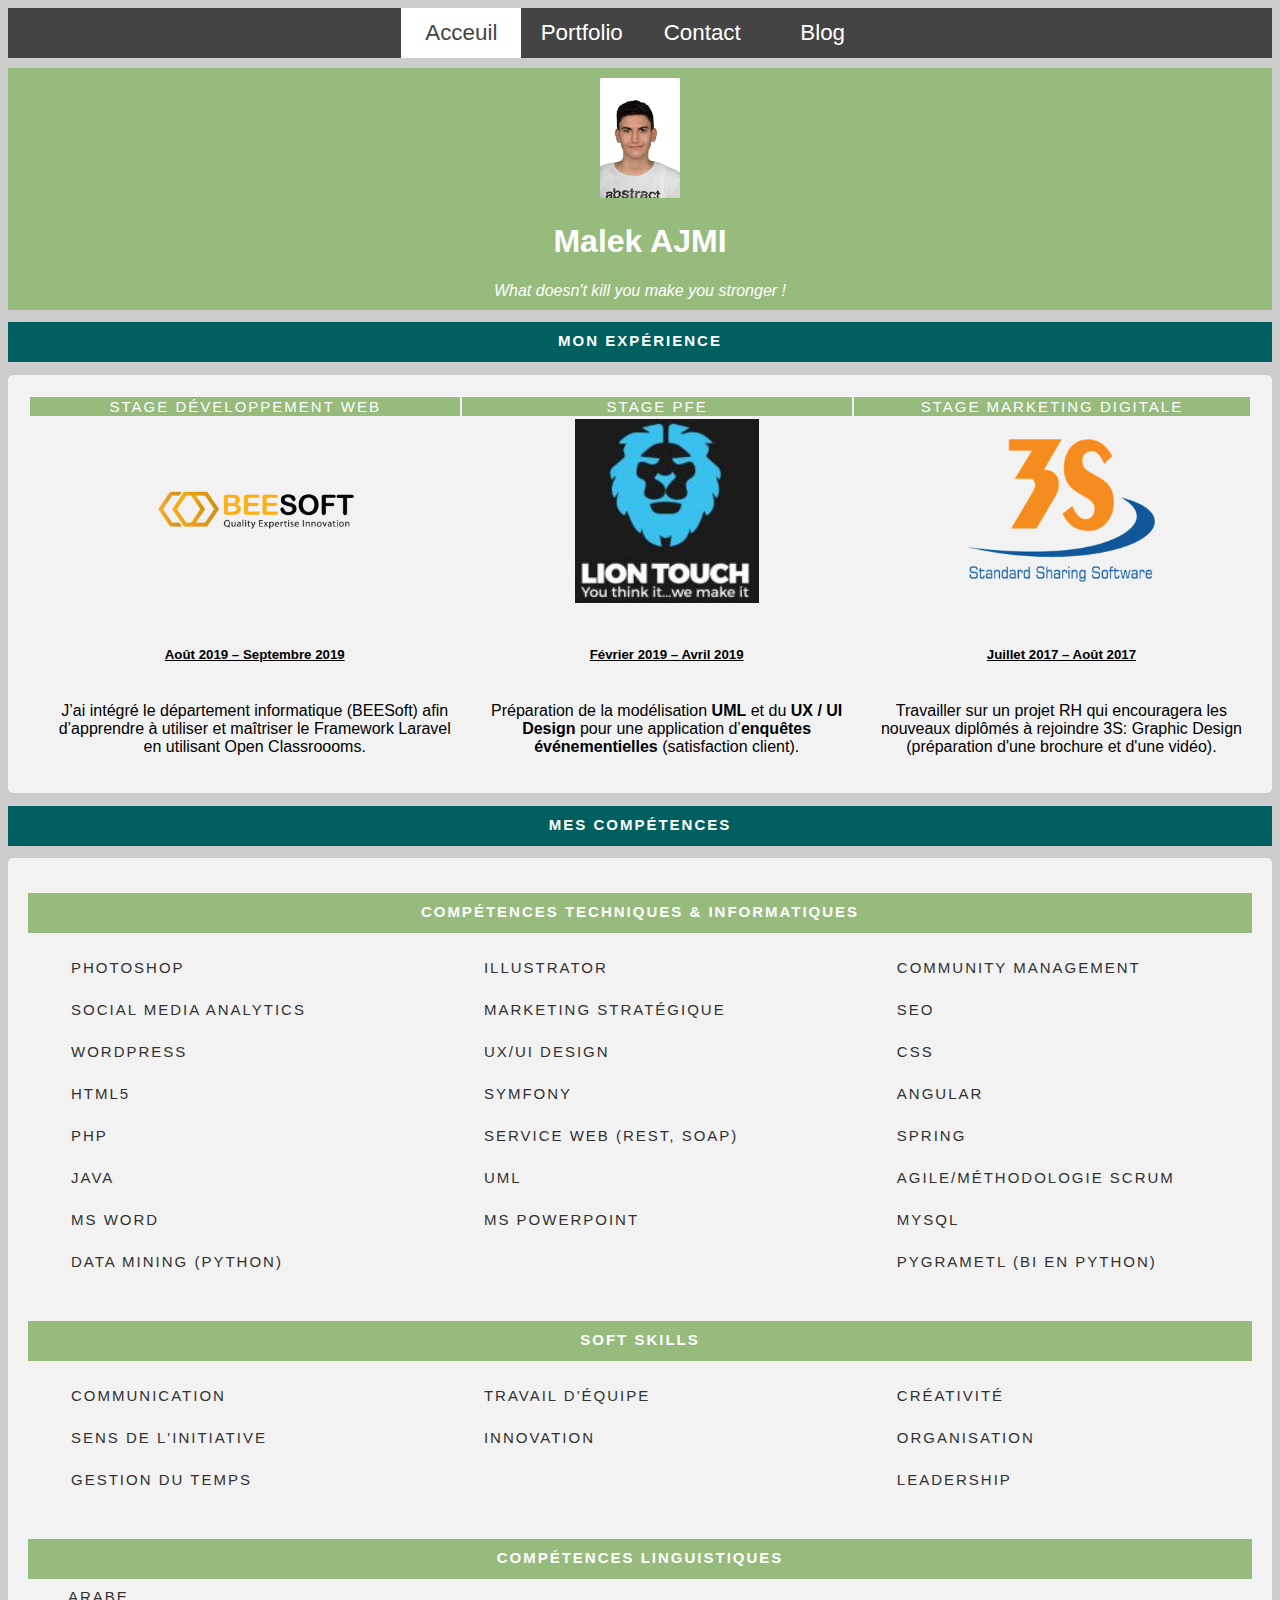
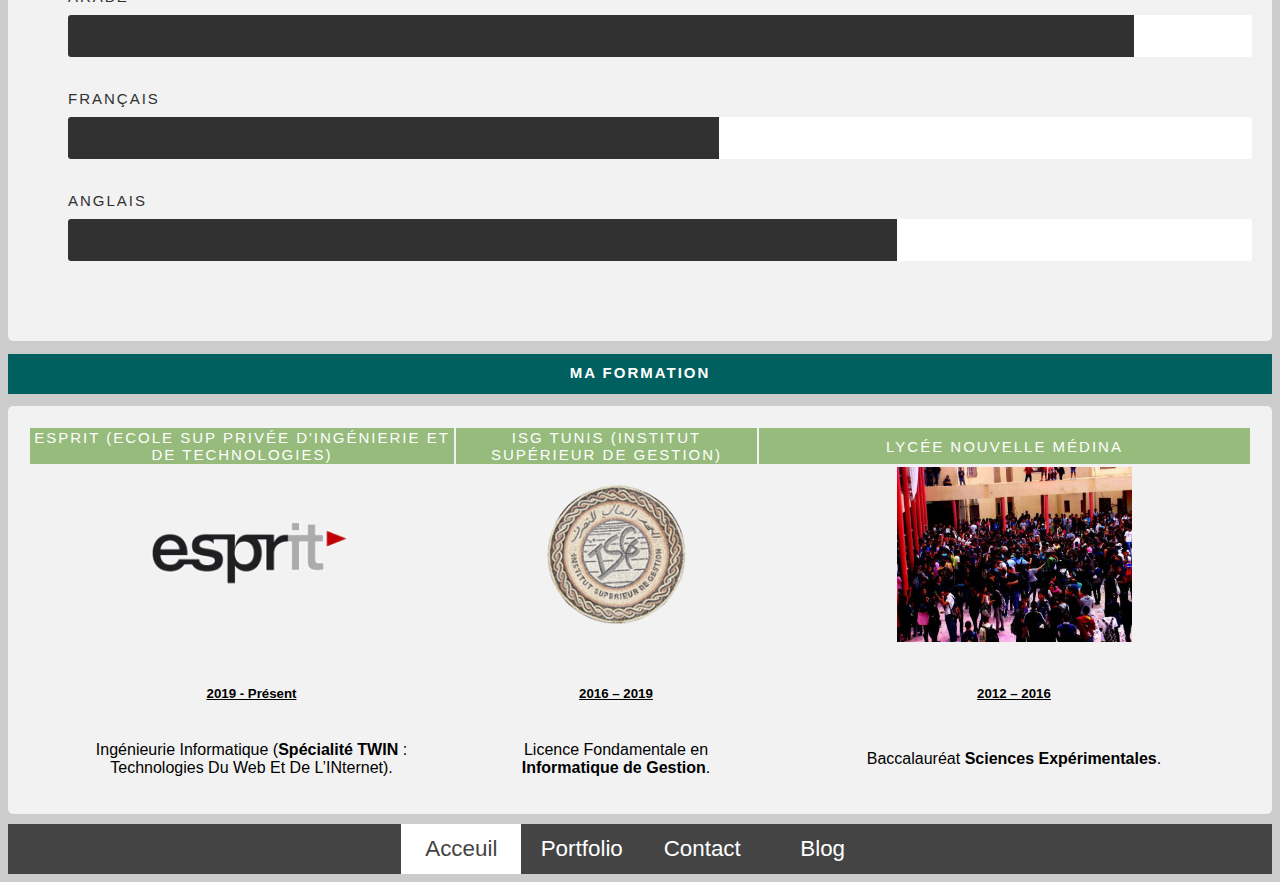
<file: index.html>
<!DOCTYPE html>
<html>

<head>
    <meta charset="utf-8">
    <meta http-equiv="X-UA-Compatible" content="IE=edge">
    <title>Malek Ajmi - Acceuil</title>
    <meta name="description" content="">
    <meta name="viewport" content="width=device-width, initial-scale=1">
    <link rel="stylesheet" href="style.css">
    <link rel="icon" type="image/png" href="assets/MA.png" />
</head>

<body>
    <header>
        <div class="nav">
            <ul>
                <li><a class="active" href="index.html">Acceuil</a></li>
                <li><a href="portfolio.html">Portfolio</a></li>
                <li><a href="contact.html">Contact</a></li>
                <li><a href="blog.html">Blog</a></li>
            </ul>
        </div>
    </header>
    <div class="id">
        <a href="assets/Avatar.jpg" target="_blank">
            <img src="assets/Avatar.jpg" width="80px" height=10%>
        </a>
        <h1>Malek AJMI</h1>
        <cite>What doesn't kill you make you stronger !</cite>
    </div>
    <div>
        <section>
            <h2>Mon expérience</h2>
            <div class="container">
                <table>
                    <tr>
                        <th>Stage Développement Web</th>
                        <th>Stage PFE</th>
                        <th>Stage Marketing Digitale</th>
                    </tr>
                    <tr>
                        <td><img src="assets/beesoft.png" width=50% alt="BeeSoft"></td>
                        <td><img src="assets/liontouch.jpg" width=50% alt="Lion Touch"></td>
                        <td><img src="assets/logo 3s.png" width=50% alt="3S"></td>
                    </tr>
                    <tr>
                        <td>
                            <h5><u>Août 2019 – Septembre 2019</u></h5>
                        </td>
                        <td>
                            <h5><u>Février 2019 – Avril 2019</u></h5>
                        </td>
                        <td>
                            <h5><u>Juillet 2017 – Août 2017</u></h5>
                        </td>
                    </tr>
                    <tr>
                        <td>J’ai intégré le département informatique (BEESoft)
                            afin d’apprendre à utiliser et maîtriser le Framework
                            Laravel en utilisant Open Classroooms.</td>
                        <td>Préparation de la modélisation <strong>UML</strong> et du <strong>UX / UI Design</strong>
                            pour une application d’<strong>enquêtes événementielles</strong> (satisfaction
                            client).</td>
                        <td>Travailler sur un projet RH qui encouragera les nouveaux diplômés
                            à rejoindre 3S: Graphic Design (préparation d'une brochure et
                            d'une vidéo).</td>
                    </tr>
                </table>
        </section>
    </div>
    <section>
        <h2>Mes compétences</h2>
        <div class="container">
            <h3>Compétences techniques & Informatiques</h3>
            <ul class="skills">
                <li><em>Photoshop</em></li>
                <li><em>Illustrator</em></li>
                <li><em>Community Management</em></li>
                <li><em>Social Media Analytics</em></li>
                <li><em>Marketing stratégique</em></li>
                <li><em>SEO</em></li>
                <li><em>Wordpress</em></li>
                <li><em>UX/UI Design</em></li>
                <li><em>CSS</em></li>
                <li><em>HTML5</em></li>
                <li><em>Symfony</em></li>
                <li><em>Angular</em></li>
                <li><em>PHP</em></li>
                <li><em>Service Web (REST, SOAP)</em></li>
                <li><em>Spring</em></li>
                <li><em>Java</em></li>
                <li><em>UML</em></li>
                <li><em>Agile/Méthodologie Scrum</em></li>
                <li><em>MS Word</em></li>
                <li><em>MS PowerPoint</em></li>
                <li><em>MySQL</em></li>
                <li><em>Data Mining (Python)</em></li>
                <li><em>PygramETL (BI en Python)</em></li>
            </ul>
            <h3>Soft Skills</h3>
            <ul class="skills">
                <li><em>Communication</em></li>
                <li><em>Travail d'équipe</em></li>
                <li><em>Créativité</em></li>
                <li><em>Sens de l'initiative</em></li>
                <li><em>Innovation</em></li>
                <li><em>Organisation</em></li>
                <li><em>Gestion du temps</em></li>
                <li><em>LeaderShip</em></li>
            </ul>
            <h3>Compétences linguistiques</h3>
            <ul class="language">
                <li><span class="bar-expand arabic"></span><em>Arabe</em></li>
                <li><span class="bar-expand french"></span><em>Français</em></li>
                <li><span class="bar-expand english"></span><em>Anglais</em></li>
            </ul>
    </section>
    </div>
    <section>
        <h2>Ma formation</h2>
        <div class="container">
            <table>
                <tr>
                    <th>ESPRIT (Ecole Sup Privée d'Ingénierie et de Technologies)</th>
                    <th>ISG TUNIS (Institut Supérieur de Gestion)</th>
                    <th>Lycée Nouvelle Médina</th>
                </tr>
                <tr>
                    <td><img src="assets/esprit.png" width=50% alt="ESPRIT"></td>
                    <td><img src="assets/isg.png" width=50% alt="ISG Tunis"></td>
                    <td><img src="assets/lycee_medina.jpg" width=50% alt="Lycée Medina Jedida"></td>
                </tr>
                <tr>
                    <td>
                        <h5><u>2019 - Présent</u></h5>
                    </td>
                    <td>
                        <h5><u>2016 – 2019</u></h5>
                    </td>
                    <td>
                        <h5><u>2012 – 2016</u></h5>
                    </td>
                </tr>
                <tr>
                    <td>Ingénieurie Informatique (<strong>Spécialité TWIN</strong> : Technologies Du Web Et De
                        L’INternet).</td>
                    <td>Licence Fondamentale en <strong>Informatique de Gestion</strong>.</td>
                    <td>Baccalauréat <strong>Sciences Expérimentales</strong>.</td>
                </tr>
            </table>
    </section>
    </div>
    <footer>
        <div class="nav">
            <ul>
                <li><a class="active" href="index.html">Acceuil</a></li>
                <li><a href="portfolio.html">Portfolio</a></li>
                <li><a href="contact.html">Contact</a></li>
                <li><a href="blog.html">Blog</a></li>
            </ul>
        </div>
    </footer>
</body>

</html>
</file>
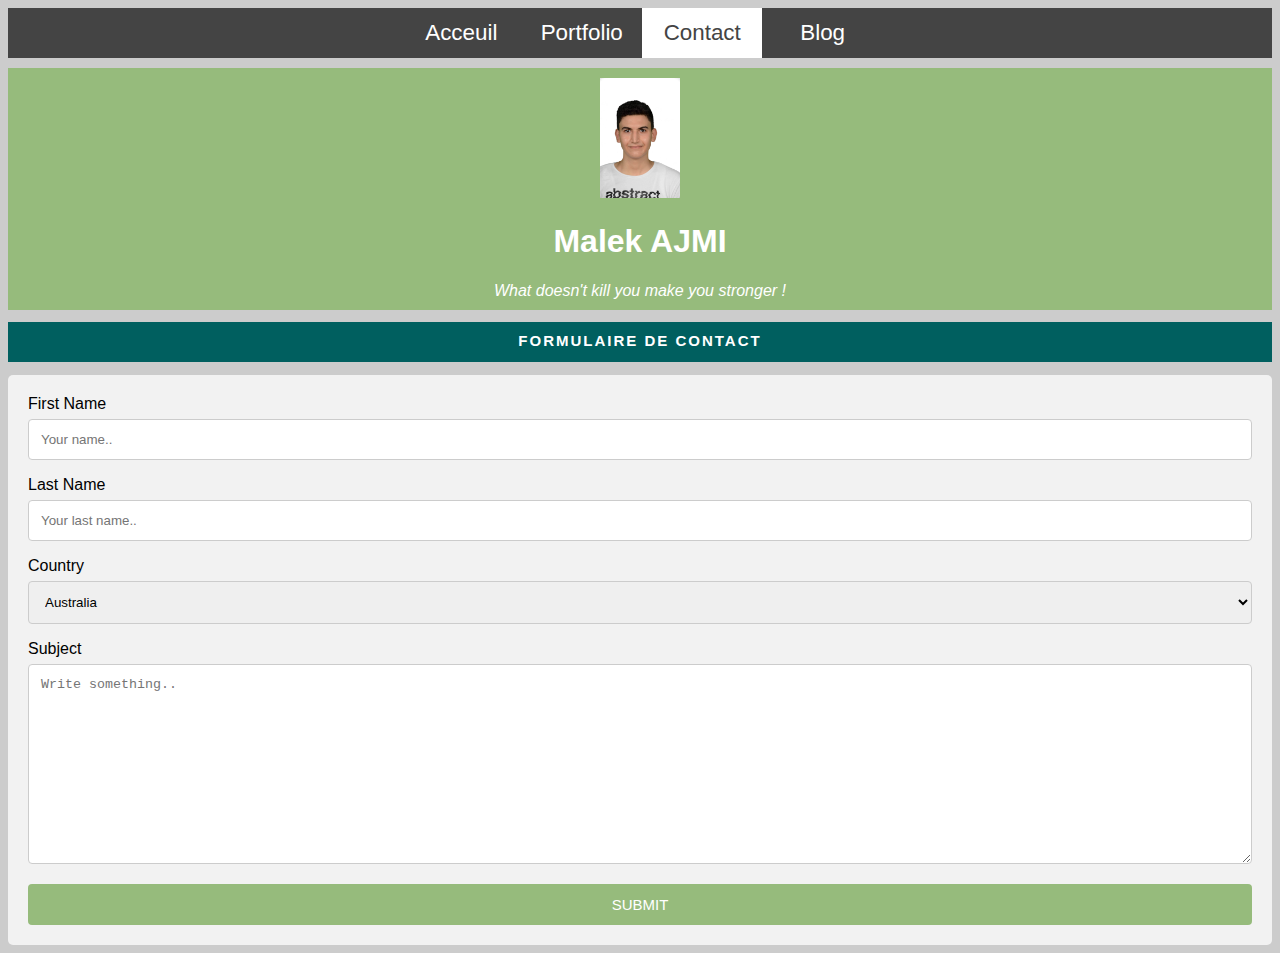
<file: contact.html>
<!DOCTYPE html>
<html lang="fr">

<head>
    <meta charset="UTF-8">
    <meta name="viewport" content="width=device-width, initial-scale=1.0">
    <title>Malek Ajmi - Contact</title>
    <link rel="stylesheet" href="style.css">
    <link rel="icon" type="image/png" href="assets/MA.png" />
</head>

<body>
    <header>
        <div class="nav">
            <ul>
                <li><a href="index.html">Acceuil</a></li>
                <li><a href="portfolio.html">Portfolio</a></li>
                <li><a class="active" href="contact.html">Contact</a></li>
                <li><a href="blog.html">Blog</a></li>
            </ul>
        </div>
    </header>
    <div class="id">
        <a href="assets/Avatar.jpg" target="_blank">
            <img src="assets/Avatar.jpg" width="80px" height=10%>
        </a>
        <h1>Malek AJMI</h1>
        <cite>What doesn't kill you make you stronger !</cite>
    </div>
    <h2>Formulaire de Contact</h3>

        <div class="container">
            <form action="/action_page.php">
                <label for="fname">First Name</label>
                <input type="text" id="fname" name="firstname" placeholder="Your name..">

                <label for="lname">Last Name</label>
                <input type="text" id="lname" name="lastname" placeholder="Your last name..">

                <label for="country">Country</label>
                <select id="country" name="country">
                    <option value="australia">Australia</option>
                    <option value="canada">Canada</option>
                    <option value="usa">USA</option>
                </select>

                <label for="subject">Subject</label>
                <textarea id="subject" name="subject" placeholder="Write something.." style="height:200px"></textarea>

                <input type="submit" value="Submit">
            </form>
        </div>

</body>

</html>
</file>
<file: style.css>
* {
  box-sizing: border-box;
}

*::selection{
    background-color: #005f5f;
    color: white;
}

body {
  margin: 2;
  padding: 0;
  background: #ccc;
  font-family : Arial, Helvetica, sans-serif;
}

input[type=text], select, textarea {
  width: 100%;
  padding: 12px;
  border: 1px solid #ccc;
  border-radius: 4px;
  box-sizing: border-box;
  margin-top: 6px;
  margin-bottom: 16px;
  resize: vertical;
}

input[type=submit] {
  background-color: #96bb7c;
  color: white;
  padding: 12px 20px;
  border: none;
  border-radius: 4px;
  cursor: pointer;
  text-transform: uppercase;
  font: 15px 'opensans-bold', sans-serif;
  width: 100%;
}

input[type=submit]:hover {
  background-color: #005f5f;
}

.container {
  border-radius: 5px;
  background-color: #f2f2f2;
  padding: 20px;
}

.nav ul {
  list-style: none;
  background-color: #444;
  text-align: center;
  padding: 0;
  margin: 0;
}
.nav li {
  font-size: 1.2em;
  line-height: 40px;
  height: 40px;
  border-bottom: 1px solid #888;
}

h2{
  font: 15px 'opensans-bold', sans-serif;
  text-transform: uppercase;
  letter-spacing: 2px;
  font-weight: bolder;
  background-color: #005f5f;
  text-align: center;
  color: #fff;
  height: 40px;
  padding-top: 10px;
  padding-bottom: 10px;
}

h3{
  font: 15px 'opensans-bold', sans-serif;
  text-transform: uppercase;
  letter-spacing: 2px;
  font-weight: bold;
  background-color: #96bb7c;
  text-align: center;
  color: #fff;
  height: 40px;
  padding-top: 10px;
  padding-bottom: 10px;
}

th{
  font: 15px 'opensans-bold', sans-serif;
  text-transform: uppercase;
  letter-spacing: 2px;
  font-weight: normal;
  background-color: #96bb7c;
  color: #fff;
}
 
.nav a {
  text-decoration: none;
  color: #fff;
  display: block;
  transition: .3s background-color;
}
 
.nav a:hover {
  background-color: #005f5f;
}
 
.nav a.active {
  background-color: #fff;
  color: #444;
  cursor: default;
}

.id{
  margin-top: 10px;
  padding-top: 10px;
  padding-bottom: 10px;
  text-align: center;
  background-color: #96bb7c;
  color: white;
}

td{
  padding-left: 20px;
  padding-bottom: 15px;
  text-align: center;
}

.skills {
  	margin-top: 36px;
   list-style: none;
   display: flex;
   flex-wrap: wrap;
   justify-content: space-between;
}

.language{
   list-style: none;
   margin-top: 36px;
}

.language li {
  font: 15px 'opensans-bold', sans-serif;
  color: #313131;
	text-transform: uppercase;
   letter-spacing: 2px;
  font-weight: normal;
  margin-bottom: 4px;
}

.language li {
   position: relative;
  	margin-bottom: 60px;
  	background: rgb(255, 255, 255);
  	height: 42px;
    border-radius: 3px;
    margin-top: 10px;
}
.language li em {
	font: 15px 'opensans-bold', sans-serif;
   color: #313131;
	text-transform: uppercase;
   letter-spacing: 2px;
	font-weight: normal;
   position: relative;
  top: -27px;
}

.arabic{
  width: 90%;
}

.french{
  width: 55%;
}

.english{
  width: 70%;
}
.bar-expand {
   position: absolute;
   left: 0;
   top: 0;
   margin: 0;
   padding-right: 24px;
  	background: #313131;
   display: inline-block;
  	height: 42px;
   line-height: 42px;
   border-radius: 3px 0 0 3px;
}


.skills li {
  position: relative;
  margin-left: 3px;
  margin-top: 20px;
  height: 22px;
  width: 30%;
}

.skills li em {
	font: 15px 'opensans-bold', sans-serif;
   color: #313131;
	text-transform: uppercase;
   letter-spacing: 2px;
	font-weight: normal;
  position: relative;
	top: -30px;
}

footer{
  margin-top: 10px;
}

@media screen and (min-width: 600px) {
  .nav li {
    width: 120px;
    border-bottom: none;
    height: 50px;
    line-height: 50px;
    font-size: 1.4em;
  }
 
  /* Option 1 - Display Inline */
  .nav li {
    display: inline-block;
    margin-right: -4px;
  }
}
</file>
